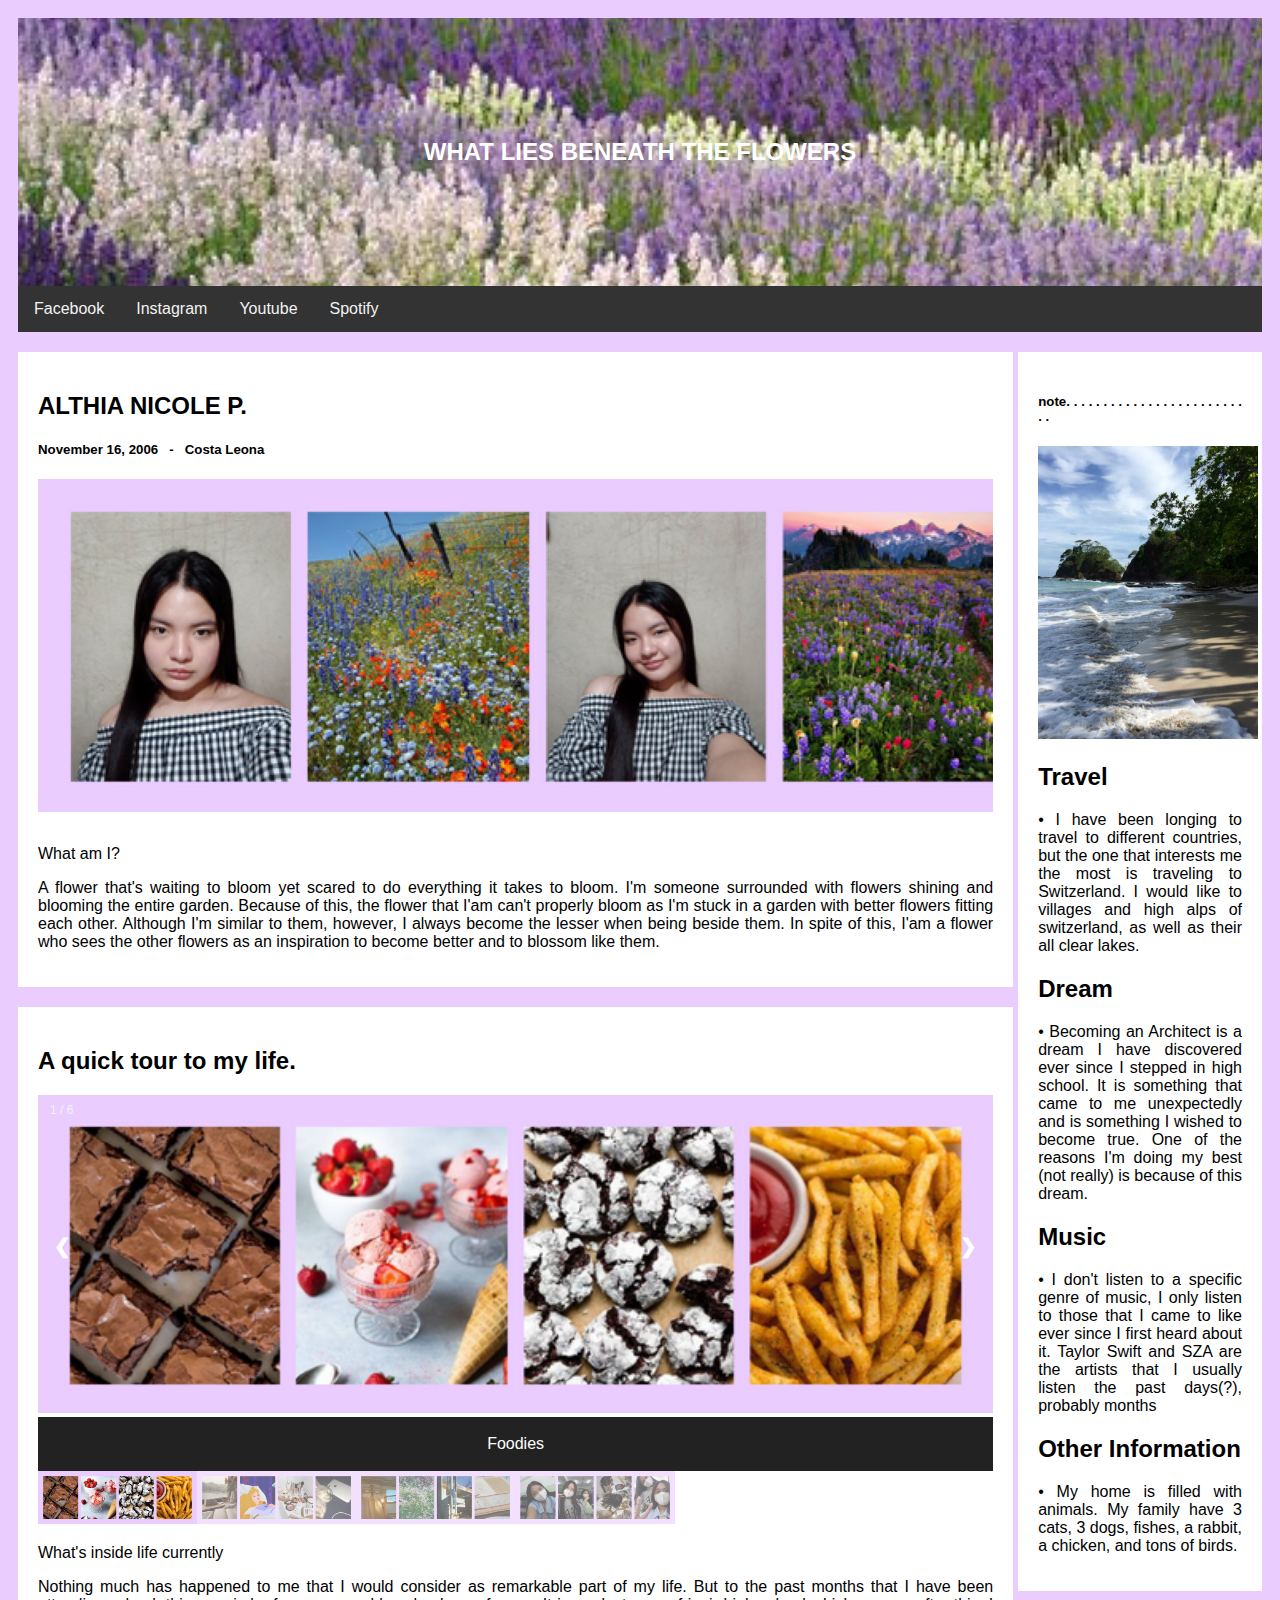
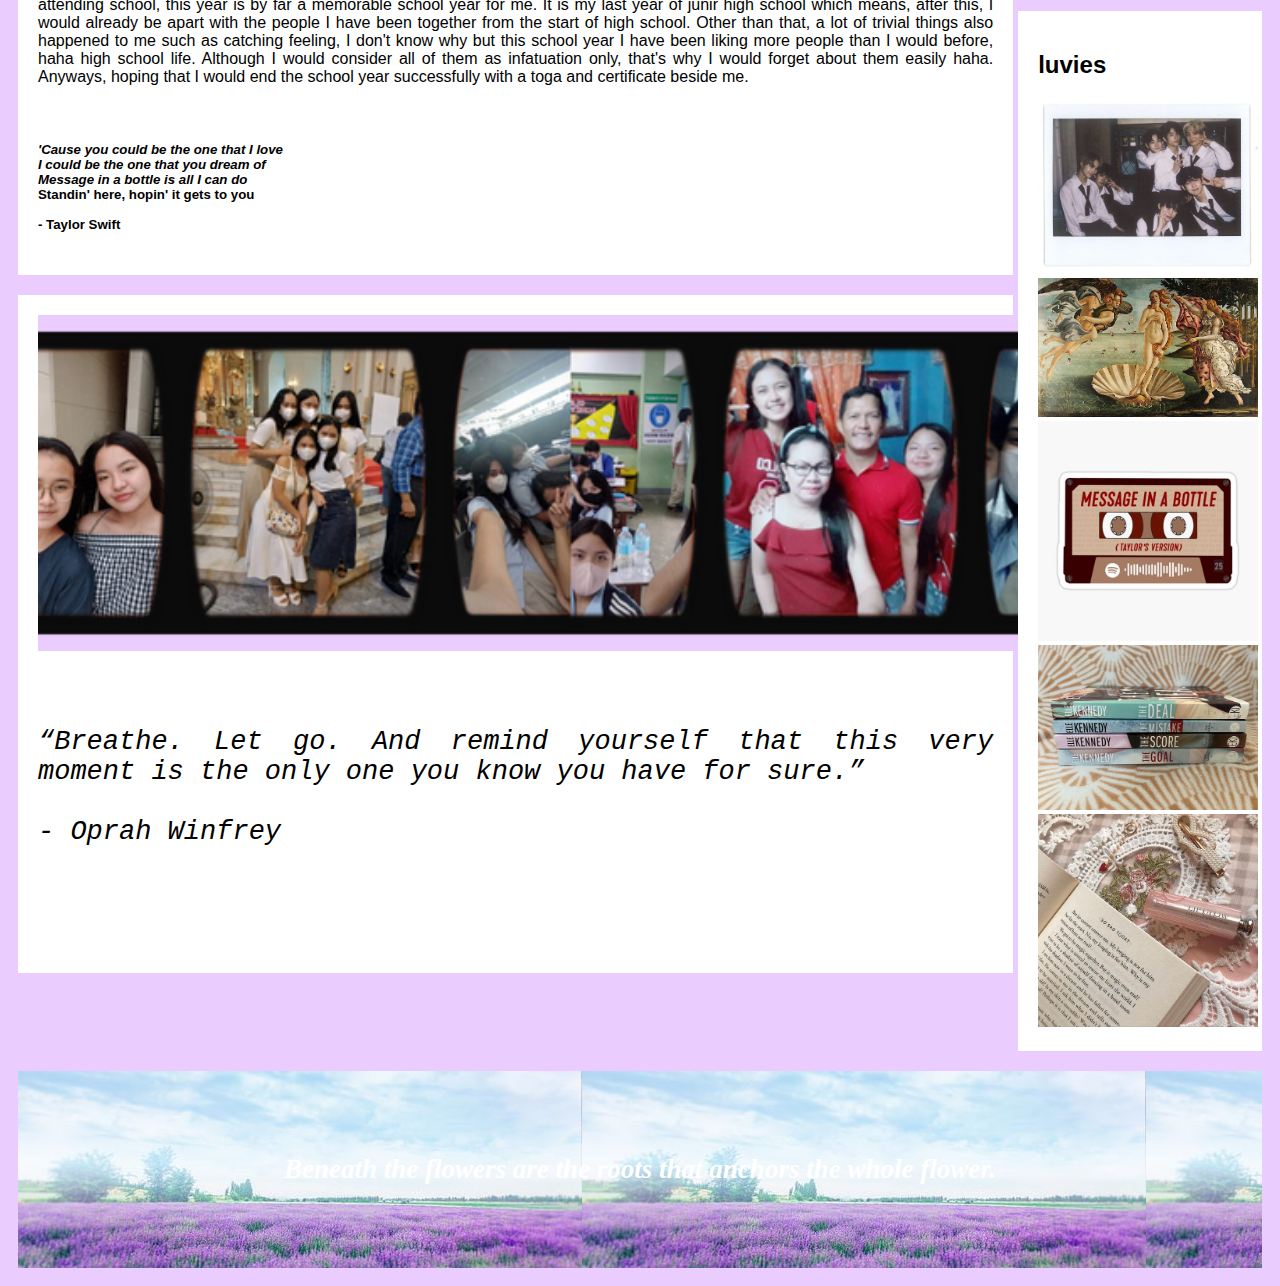
<file: HTML NICOLE PERSONAL WEBPAGE/index.html>
<!DOCTYPE html>
<html>
<head>
<link rel = "stylesheet" href = "My personal webpage new.css">
</head>
<body>
<body style="background-color:#EBCCFF;">
<div class="header">
<h2 style = "color: white">WHAT LIES BENEATH THE FLOWERS</h2>
</div>
<div class="topnav">
<a href="https://www.facebook.com/althianicole.patalinghug?mibextid=ZbWKwL">Facebook</a>
<a href="https://www.instagram.com/coleiaaaa/">Instagram</a>
<a href="https://www.youtube.com/@TaylorSwift">Youtube</a>
<a href="https://open.spotify.com/playlist/0M0tUYeVdhLUrxkNM4IWyH">Spotify</a>
</div>
<div class="row">
<div class="leftcolumn">
<div class="card">
<h2>ALTHIA NICOLE P.</h2>
<h5>November 16, 2006 &nbsp - &nbsp Costa Leona</h5>
<div class="meimg" style="height:350px;"></div>
<p>What am I?</p>
<p>A flower that's waiting to bloom yet scared to do everything it takes to bloom. I'm someone surrounded with flowers shining and blooming the entire garden. Because of this, the flower that I'am can't properly bloom as I'm stuck in a garden with better flowers fitting each other. Although I'm similar to them, however, I always become the lesser when being beside them. In spite of this, I'am a flower who sees the other flowers as an inspiration to become better and to blossom like them.</p>  
</div>
<div class="card">
<h2>A quick tour to my life.</h2>
<!-- Container for the image gallery -->
<div class="container">
<!-- Full-width images with number text -->
<div class="mySlides">
<div class="numbertext">1 / 6</div>
<img src="mpw2.png" style="width:100%">
</div>
<div class="mySlides">
<div class="numbertext">2 / 6</div>
<img src="mpw3.png" style="width:100%">
</div>
<div class="mySlides">
<div class="numbertext">3 / 6</div>
<img src="mpw4.png" style="width:100%">
</div>
<div class="mySlides">
<div class="numbertext">4 / 6</div>
<img src="mpw5.png" style="width:100%">
</div>
<!-- Next and previous buttons -->
<a class="prev" onclick="plusSlides(-1)">&#10094;</a>
<a class="next" onclick="plusSlides(1)">&#10095;</a>
<!-- Image text -->
<div class="caption-container">
<p id="caption"></p>
</div>
<!-- Thumbnail images -->
<div class="row">
<div class="column">
<img class="demo cursor" src="mpw2.png" style="width:100%" onclick="currentSlide(1)" alt="Foodies">
</div>
<div class="column">
<img class="demo cursor" src="mpw3.png" style="width:100%" onclick="currentSlide(2)" alt="Hobbies">
</div>
<div class="column">
<img class="demo cursor" src="mpw4.png" style="width:100%" onclick="currentSlide(3)" alt="Random pics">
</div>
<div class="column">
<img class="demo cursor" src="mpw5.png" style="width:100%" onclick="currentSlide(4)" alt="School girl">
</div>
</div>
</div>
<script>
let slideIndex = 1;
showSlides(slideIndex);
function plusSlides(n) {
showSlides(slideIndex += n);
}
function currentSlide(n) {
showSlides(slideIndex = n);
}
function showSlides(n) {
let i;
let slides = document.getElementsByClassName("mySlides");
let dots = document.getElementsByClassName("demo");
let captionText = document.getElementById("caption");
if (n > slides.length) {slideIndex = 1}
if (n < 1) {slideIndex = slides.length}
for (i = 0; i < slides.length; i++) {
slides[i].style.display = "none";
}
for (i = 0; i < dots.length; i++) {
dots[i].className = dots[i].className.replace(" active", "");
}
slides[slideIndex-1].style.display = "block";
dots[slideIndex-1].className += " active";
captionText.innerHTML = dots[slideIndex-1].alt;
}
</script>
<p>What's inside life currently</p>
<p>Nothing much has happened to me that I would consider as remarkable part of my life. But to the past months that I have been attending school, this year is by far a memorable school year for me. It is my last year of junir high school which means, after this, I would already be apart with the people I have been together from the start of high school. Other than that, a lot of trivial things also happened to me such as catching feeling, I don't know why but this school year I have been liking more people than I would before, haha high school life. Although I would consider all of them as infatuation only, that's why I would forget about them easily haha. Anyways, hoping that I would end the school year successfully with a toga and certificate beside me.</p>
<br>
<h5><i>'Cause you could be the one that I love</i>
<br><i>I could be the one that you dream of</i>
<br><i>Message in a bottle is all I can do</i>
<br>Standin' here, hopin' it gets to you</i>
<br><br> - Taylor Swift</h5></p>
</div>
<div class="card">
<img src="mpw lesss.png" style = "width:1010px">
<br><br><br><br><br>
<h7><i>“Breathe. Let go. And remind yourself that this very moment is the only one you know you have for sure.”</i>
<br><br> - Oprah Winfrey</h7></p>
<br><br><br><br><br>
</div>
</div>
<div class="rightcolumn">
<div class="card">
<h5>note.  .  .  .  .  .  .  .  .  .  .  .  .  .  .  .  .  .  .  .  .  .  .  .  .  .</h5>
<img src="costa.png" style = "width:220px">
<h2>Travel</h2>
<p>• I have been longing to travel to different countries, but the one that interests me the most is traveling to Switzerland. I would like to villages and high alps of switzerland, as well as their all clear lakes.<br>
<h2>Dream</h2>
• Becoming an Architect is a dream I have discovered ever since I stepped in high school. It is something that came to me unexpectedly and is something I wished to become true. One of the reasons I'm doing my best (not really) is because of this dream. <br>
<h2>Music</h2>
• I don't listen to a specific genre of music, I only listen to those that I came to like ever since I first heard about it. Taylor Swift and SZA are the artists that I usually listen the past days(?), probably months
<h2>Other Information</h2>
• My home is filled with animals. My family have 3 cats, 3 dogs, fishes, a rabbit, a chicken, and tons of birds.
</p>
</div>
<div class="card">
<h2>luvies</h2>
<img src="enha mpw.jpg" style = "width:220px">
<img src="venus mpw.jpg" style = "width:220px">
<img src="miab mpw.jpg" style = "width:220px">
<img src="oc mpw.jpg" style = "width:220px">
<img src="coque.jpg" style = "width:220px">
</div>
</div>
</div>
<div class="footer">
<h6>Beneath the flowers are the roots that anchors the whole flower.</h6>
</div>
</body>
</html>
</file>
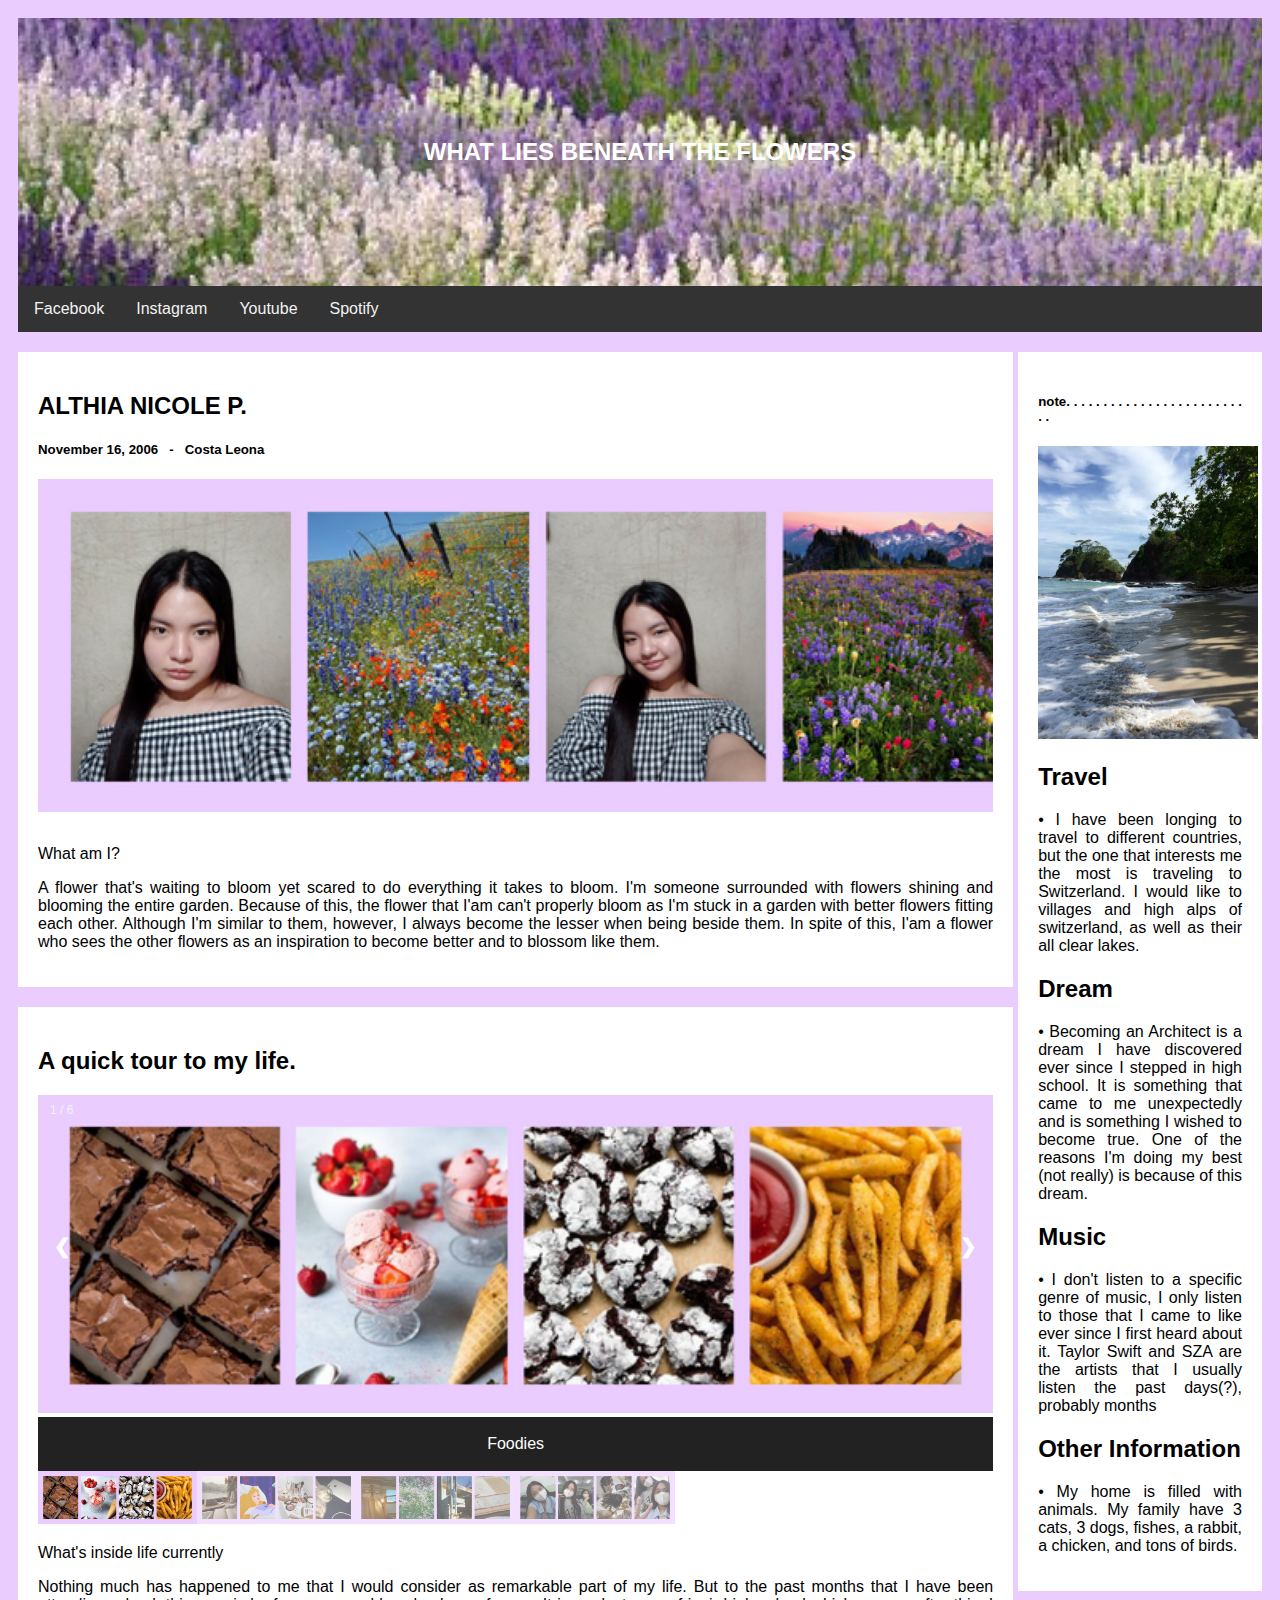
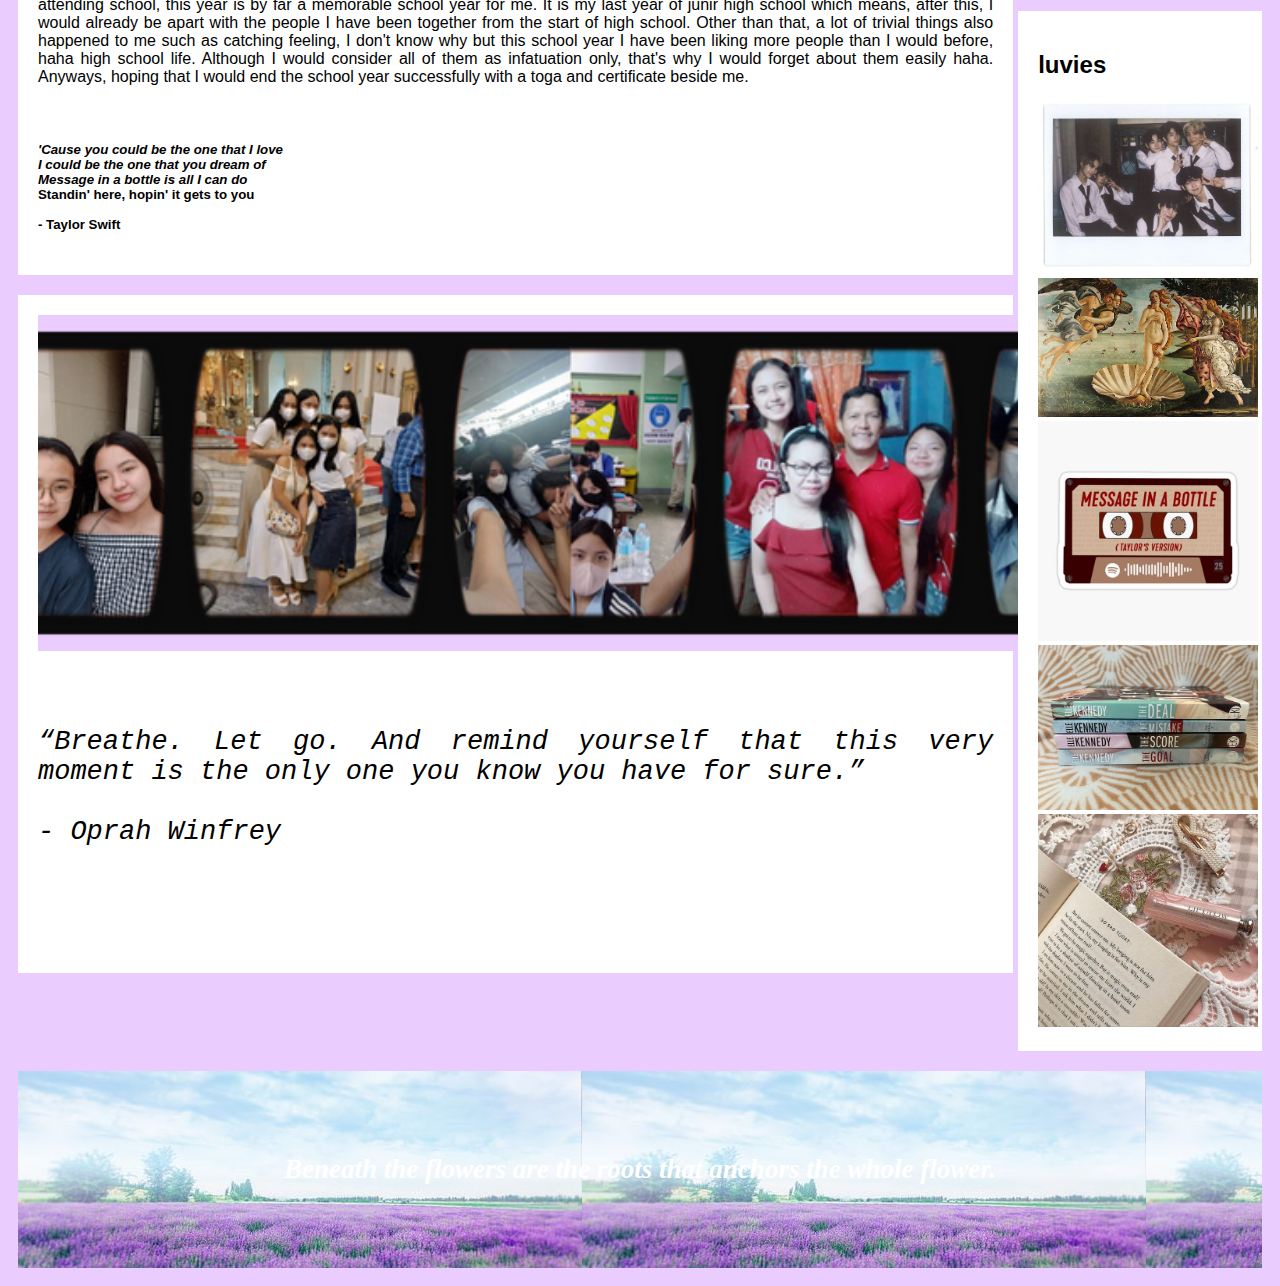
<file: HTML NICOLE PERSONAL WEBPAGE/My New Personal Webpage.html>
<!DOCTYPE html>
<html>
<head>
<link rel = "stylesheet" href = "My personal webpage new.css">
</head>
<body>
<body style="background-color:#EBCCFF;">
<div class="header">
<h2 style = "color: white">WHAT LIES BENEATH THE FLOWERS</h2>
</div>
<div class="topnav">
<a href="https://www.facebook.com/althianicole.patalinghug?mibextid=ZbWKwL">Facebook</a>
<a href="https://www.instagram.com/coleiaaaa/">Instagram</a>
<a href="https://www.youtube.com/@TaylorSwift">Youtube</a>
<a href="https://open.spotify.com/playlist/0M0tUYeVdhLUrxkNM4IWyH">Spotify</a>
</div>
<div class="row">
<div class="leftcolumn">
<div class="card">
<h2>ALTHIA NICOLE P.</h2>
<h5>November 16, 2006 &nbsp - &nbsp Costa Leona</h5>
<div class="meimg" style="height:350px;"></div>
<p>What am I?</p>
<p>A flower that's waiting to bloom yet scared to do everything it takes to bloom. I'm someone surrounded with flowers shining and blooming the entire garden. Because of this, the flower that I'am can't properly bloom as I'm stuck in a garden with better flowers fitting each other. Although I'm similar to them, however, I always become the lesser when being beside them. In spite of this, I'am a flower who sees the other flowers as an inspiration to become better and to blossom like them.</p>  
</div>
<div class="card">
<h2>A quick tour to my life.</h2>
<!-- Container for the image gallery -->
<div class="container">
<!-- Full-width images with number text -->
<div class="mySlides">
<div class="numbertext">1 / 6</div>
<img src="mpw2.png" style="width:100%">
</div>
<div class="mySlides">
<div class="numbertext">2 / 6</div>
<img src="mpw3.png" style="width:100%">
</div>
<div class="mySlides">
<div class="numbertext">3 / 6</div>
<img src="mpw4.png" style="width:100%">
</div>
<div class="mySlides">
<div class="numbertext">4 / 6</div>
<img src="mpw5.png" style="width:100%">
</div>
<!-- Next and previous buttons -->
<a class="prev" onclick="plusSlides(-1)">&#10094;</a>
<a class="next" onclick="plusSlides(1)">&#10095;</a>
<!-- Image text -->
<div class="caption-container">
<p id="caption"></p>
</div>
<!-- Thumbnail images -->
<div class="row">
<div class="column">
<img class="demo cursor" src="mpw2.png" style="width:100%" onclick="currentSlide(1)" alt="Foodies">
</div>
<div class="column">
<img class="demo cursor" src="mpw3.png" style="width:100%" onclick="currentSlide(2)" alt="Hobbies">
</div>
<div class="column">
<img class="demo cursor" src="mpw4.png" style="width:100%" onclick="currentSlide(3)" alt="Random pics">
</div>
<div class="column">
<img class="demo cursor" src="mpw5.png" style="width:100%" onclick="currentSlide(4)" alt="School girl">
</div>
</div>
</div>
<script>
let slideIndex = 1;
showSlides(slideIndex);
function plusSlides(n) {
showSlides(slideIndex += n);
}
function currentSlide(n) {
showSlides(slideIndex = n);
}
function showSlides(n) {
let i;
let slides = document.getElementsByClassName("mySlides");
let dots = document.getElementsByClassName("demo");
let captionText = document.getElementById("caption");
if (n > slides.length) {slideIndex = 1}
if (n < 1) {slideIndex = slides.length}
for (i = 0; i < slides.length; i++) {
slides[i].style.display = "none";
}
for (i = 0; i < dots.length; i++) {
dots[i].className = dots[i].className.replace(" active", "");
}
slides[slideIndex-1].style.display = "block";
dots[slideIndex-1].className += " active";
captionText.innerHTML = dots[slideIndex-1].alt;
}
</script>
<p>What's inside life currently</p>
<p>Nothing much has happened to me that I would consider as remarkable part of my life. But to the past months that I have been attending school, this year is by far a memorable school year for me. It is my last year of junir high school which means, after this, I would already be apart with the people I have been together from the start of high school. Other than that, a lot of trivial things also happened to me such as catching feeling, I don't know why but this school year I have been liking more people than I would before, haha high school life. Although I would consider all of them as infatuation only, that's why I would forget about them easily haha. Anyways, hoping that I would end the school year successfully with a toga and certificate beside me.</p>
<br>
<h5><i>'Cause you could be the one that I love</i>
<br><i>I could be the one that you dream of</i>
<br><i>Message in a bottle is all I can do</i>
<br>Standin' here, hopin' it gets to you</i>
<br><br> - Taylor Swift</h5></p>
</div>
<div class="card">
<img src="mpw lesss.png" style = "width:1010px">
<br><br><br><br><br>
<h7><i>“Breathe. Let go. And remind yourself that this very moment is the only one you know you have for sure.”</i>
<br><br> - Oprah Winfrey</h7></p>
<br><br><br><br><br>
</div>
</div>
<div class="rightcolumn">
<div class="card">
<h5>note.  .  .  .  .  .  .  .  .  .  .  .  .  .  .  .  .  .  .  .  .  .  .  .  .  .</h5>
<img src="costa.png" style = "width:220px">
<h2>Travel</h2>
<p>• I have been longing to travel to different countries, but the one that interests me the most is traveling to Switzerland. I would like to villages and high alps of switzerland, as well as their all clear lakes.<br>
<h2>Dream</h2>
• Becoming an Architect is a dream I have discovered ever since I stepped in high school. It is something that came to me unexpectedly and is something I wished to become true. One of the reasons I'm doing my best (not really) is because of this dream. <br>
<h2>Music</h2>
• I don't listen to a specific genre of music, I only listen to those that I came to like ever since I first heard about it. Taylor Swift and SZA are the artists that I usually listen the past days(?), probably months
<h2>Other Information</h2>
• My home is filled with animals. My family have 3 cats, 3 dogs, fishes, a rabbit, a chicken, and tons of birds.
</p>
</div>
<div class="card">
<h2>luvies</h2>
<img src="enha mpw.jpg" style = "width:220px">
<img src="venus mpw.jpg" style = "width:220px">
<img src="miab mpw.jpg" style = "width:220px">
<img src="oc mpw.jpg" style = "width:220px">
<img src="coque.jpg" style = "width:220px">
</div>
</div>
</div>
<div class="footer">
<h6>Beneath the flowers are the roots that anchors the whole flower.</h6>
</div>
</body>
</html>
</file>
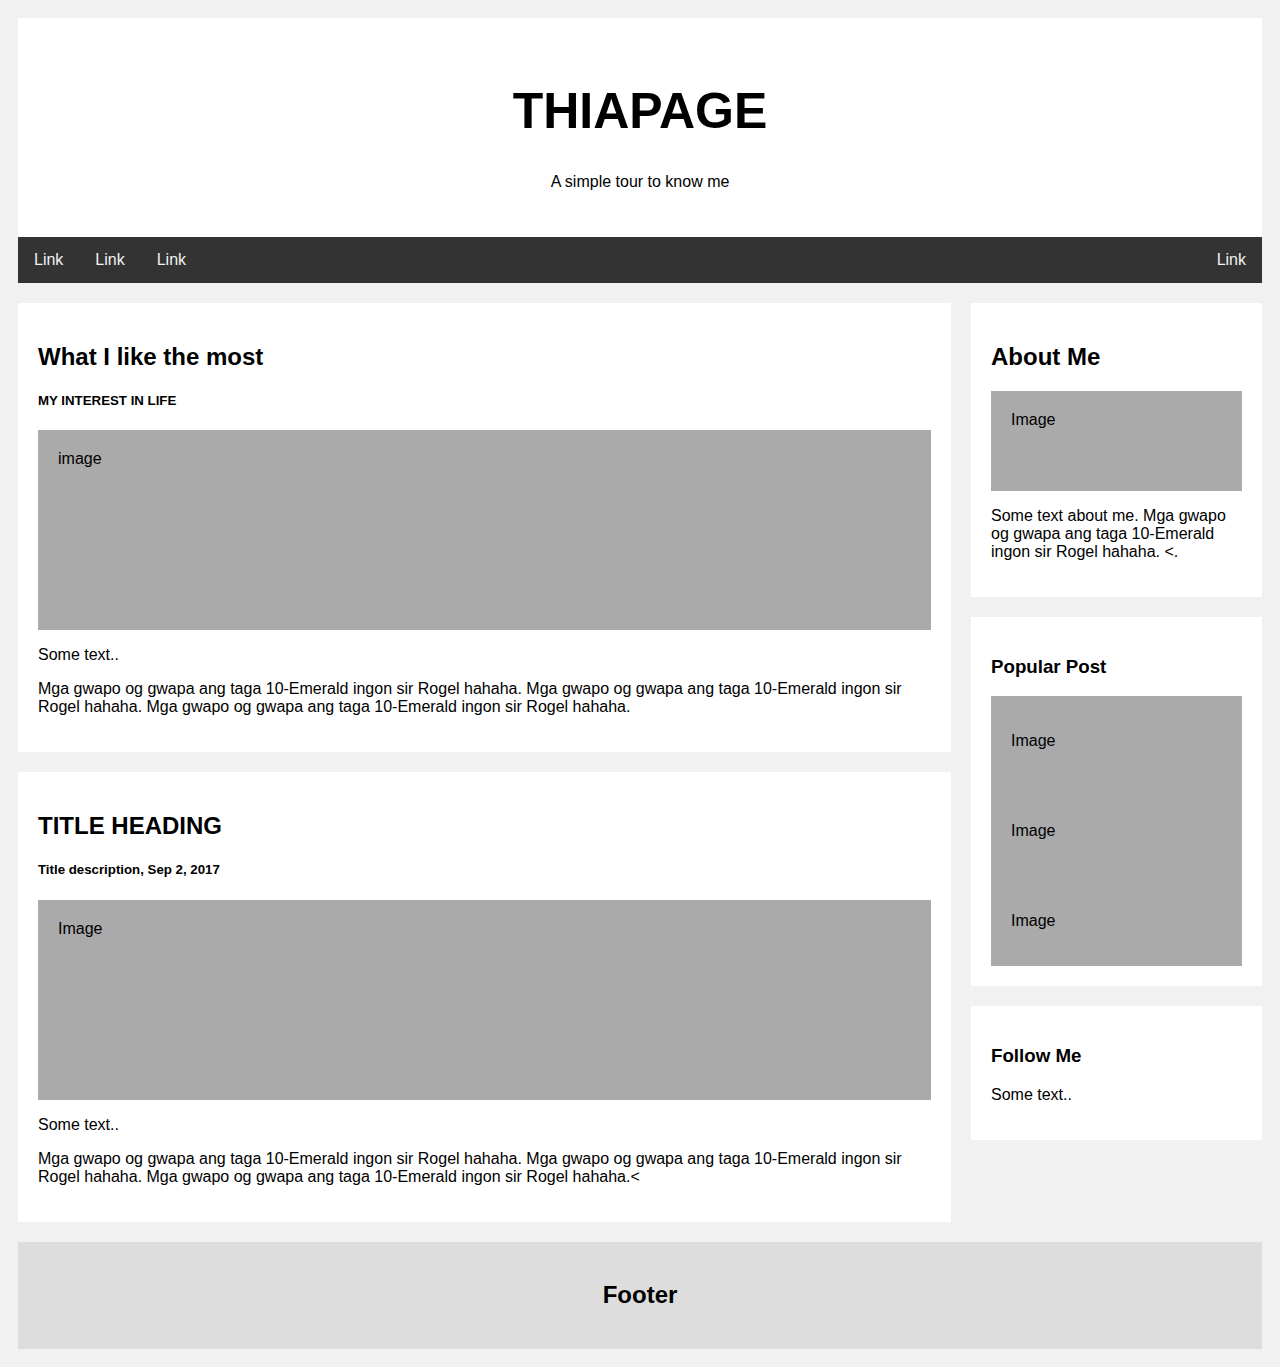
<file: HTML NICOLE PERSONAL WEBPAGE/My personal webpage.html>
<!DOCTYPE html>
<html>
<head>
<style>
* {
box-sizing: border-box;
}

body {
font-family: Arial;
padding: 10px;
background: #f1f1f1;
}

/* Header/Blog Title */
.header {
padding: 30px;
text-align: center;
background: white;
}

.header h1 {
font-size: 50px;
}

/* Style the top navigation bar */
.topnav {
overflow: hidden;
background-color: #333;
}

/* Style the topnav links */
.topnav a {
float: left;
display: block;
color: #f2f2f2;
text-align: center;
padding: 14px 16px;
text-decoration: none;
}

/* Change color on hover */
.topnav a:hover {
background-color: #ddd;
color: black;
}

/* Create two unequal columns that floats next to each other */
/* Left column */
.leftcolumn {
float: left;
width: 75%;
}

/* Right column */
.rightcolumn {
float: left;
width: 25%;
background-color: #f1f1f1;
padding-left: 20px;
}

/* Fake image */
.fakeimg {
background-color: #aaa;
width: 100%;
padding: 20px;
}

/* Add a card effect for articles */
.card {
background-color: white;
padding: 20px;
margin-top: 20px;
}

/* Clear floats after the columns */
.row:after {
content: "";
display: table;
clear: both;
}

/* Footer */
.footer {
padding: 20px;
text-align: center;
background: #ddd;
margin-top: 20px;
}

/* Responsive layout - when the screen is less than 800px wide, make the two columns stack on top of each other instead of next to each other */
@media screen and (max-width: 800px) {
.leftcolumn, .rightcolumn {
width: 100%;
padding: 0;
}
}

/* Responsive layout - when the screen is less than 400px wide, make the navigation links stack on top of each other instead of next to each other */
@media screen and (max-width: 400px) {
.topnav a {
float: none;
width: 100%;
}
}
</style>
</head>
<body>

<div class="header">
<h1>THIAPAGE</h1>
<p>A simple tour to know me</p>
</div>

<div class="topnav">
<a href="#">Link</a>
<a href="#">Link</a>
<a href="#">Link</a>
<a href="#" style="float:right">Link</a>
</div>

<div class="row">
<div class="leftcolumn">
<div class="card">
<h2>What I like the most</h2>
<h5>MY INTEREST IN LIFE</h5>
<div class="fakeimg" style="height:200px;">image</div>
<p>Some text..</p>
<p>Mga gwapo og gwapa ang taga 10-Emerald ingon sir Rogel hahaha.  Mga gwapo og gwapa ang taga 10-Emerald ingon sir Rogel hahaha.  Mga gwapo og gwapa ang taga 10-Emerald ingon sir Rogel hahaha.</p>
</div>
<div class="card">
<h2>TITLE HEADING</h2>
<h5>Title description, Sep 2, 2017</h5>
<div class="fakeimg" style="height:200px;">Image</div>
<p>Some text..</p>
<p>Mga gwapo og gwapa ang taga 10-Emerald ingon sir Rogel hahaha.  Mga gwapo og gwapa ang taga 10-Emerald ingon sir Rogel hahaha.  Mga gwapo og gwapa ang taga 10-Emerald ingon sir Rogel hahaha.<</p>
</div>
</div>
<div class="rightcolumn">
<div class="card">
<h2>About Me</h2>
<div class="fakeimg" style="height:100px;">Image</div>
<p>Some text about me.  Mga gwapo og gwapa ang taga 10-Emerald ingon sir Rogel hahaha.  <.</p>
</div>
<div class="card">
<h3>Popular Post</h3>
<div class="fakeimg"><p>Image</p></div>
<div class="fakeimg"><p>Image</p></div>
<div class="fakeimg"><p>Image</p></div>
</div>
<div class="card">
<h3>Follow Me</h3>
<p>Some text..</p>
</div>
</div>
</div>

<div class="footer">
<h2>Footer</h2>
</div>

</body>
</html>
</file>
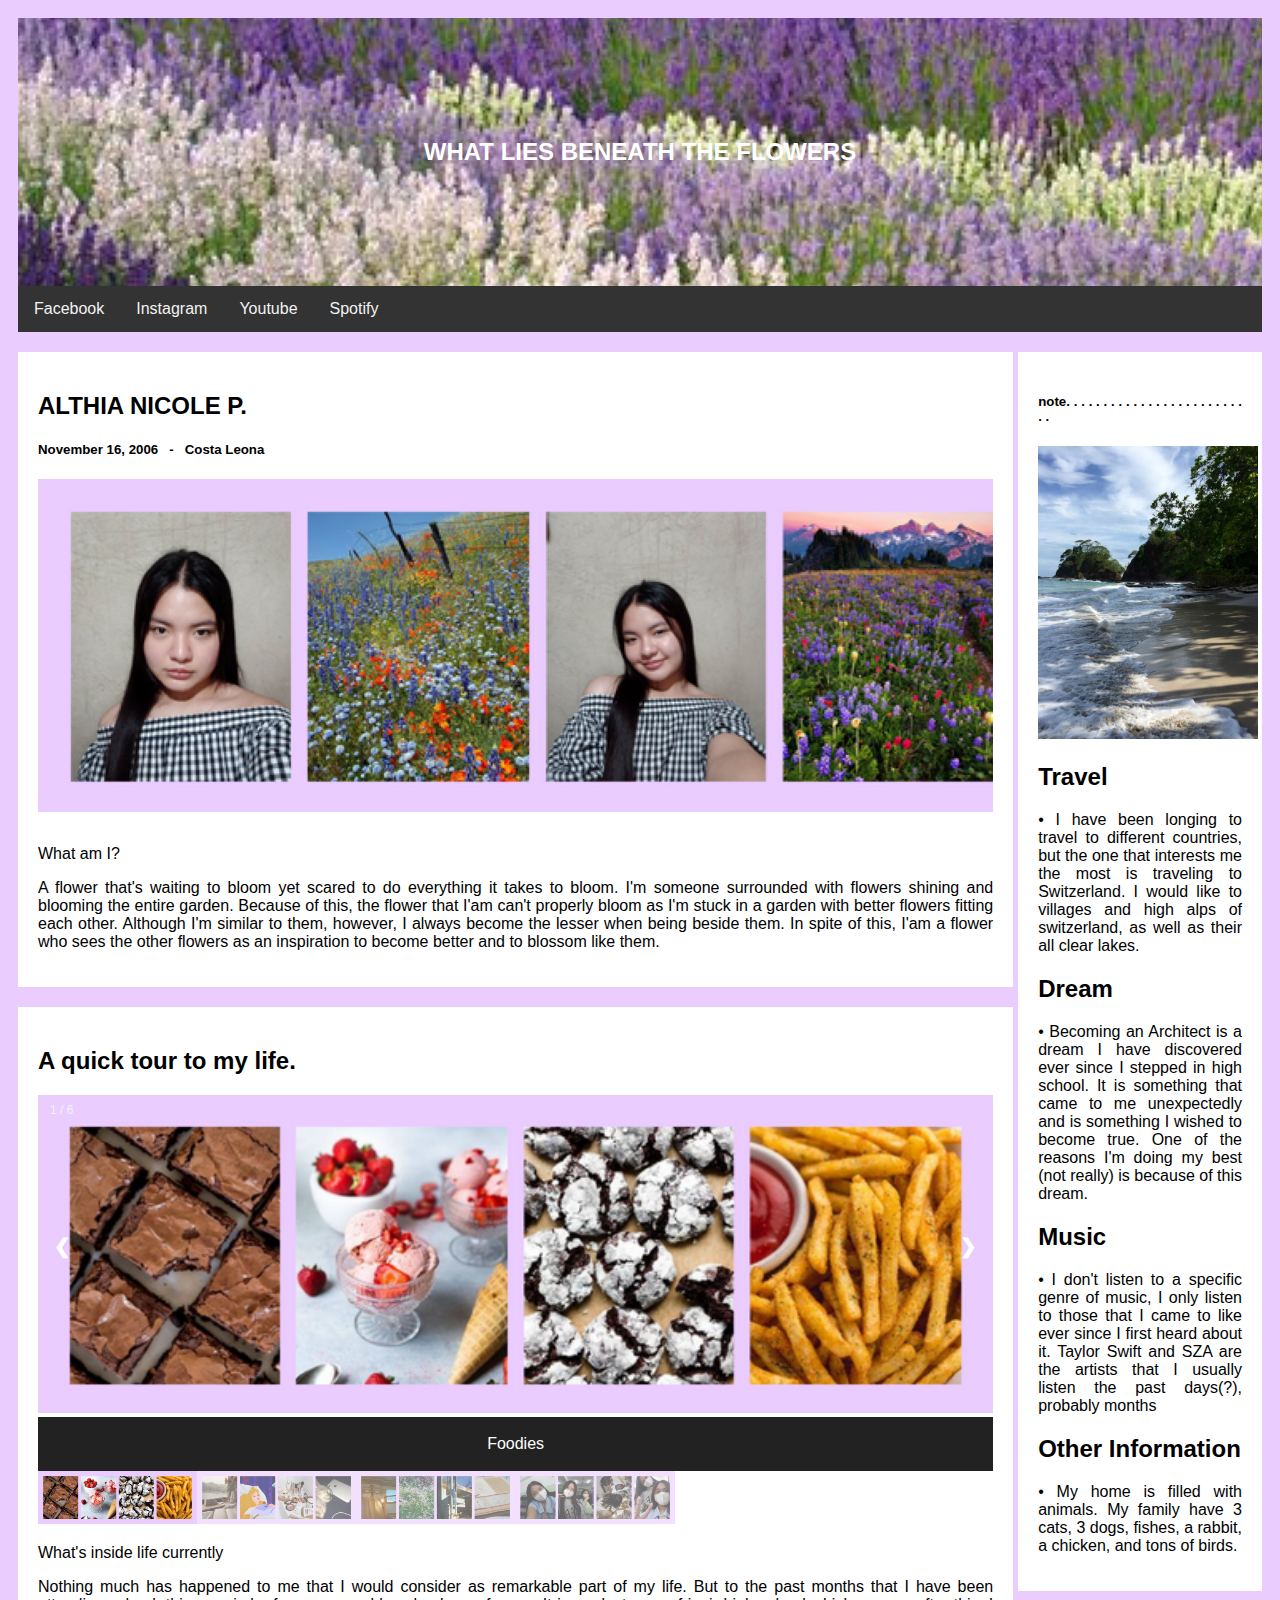
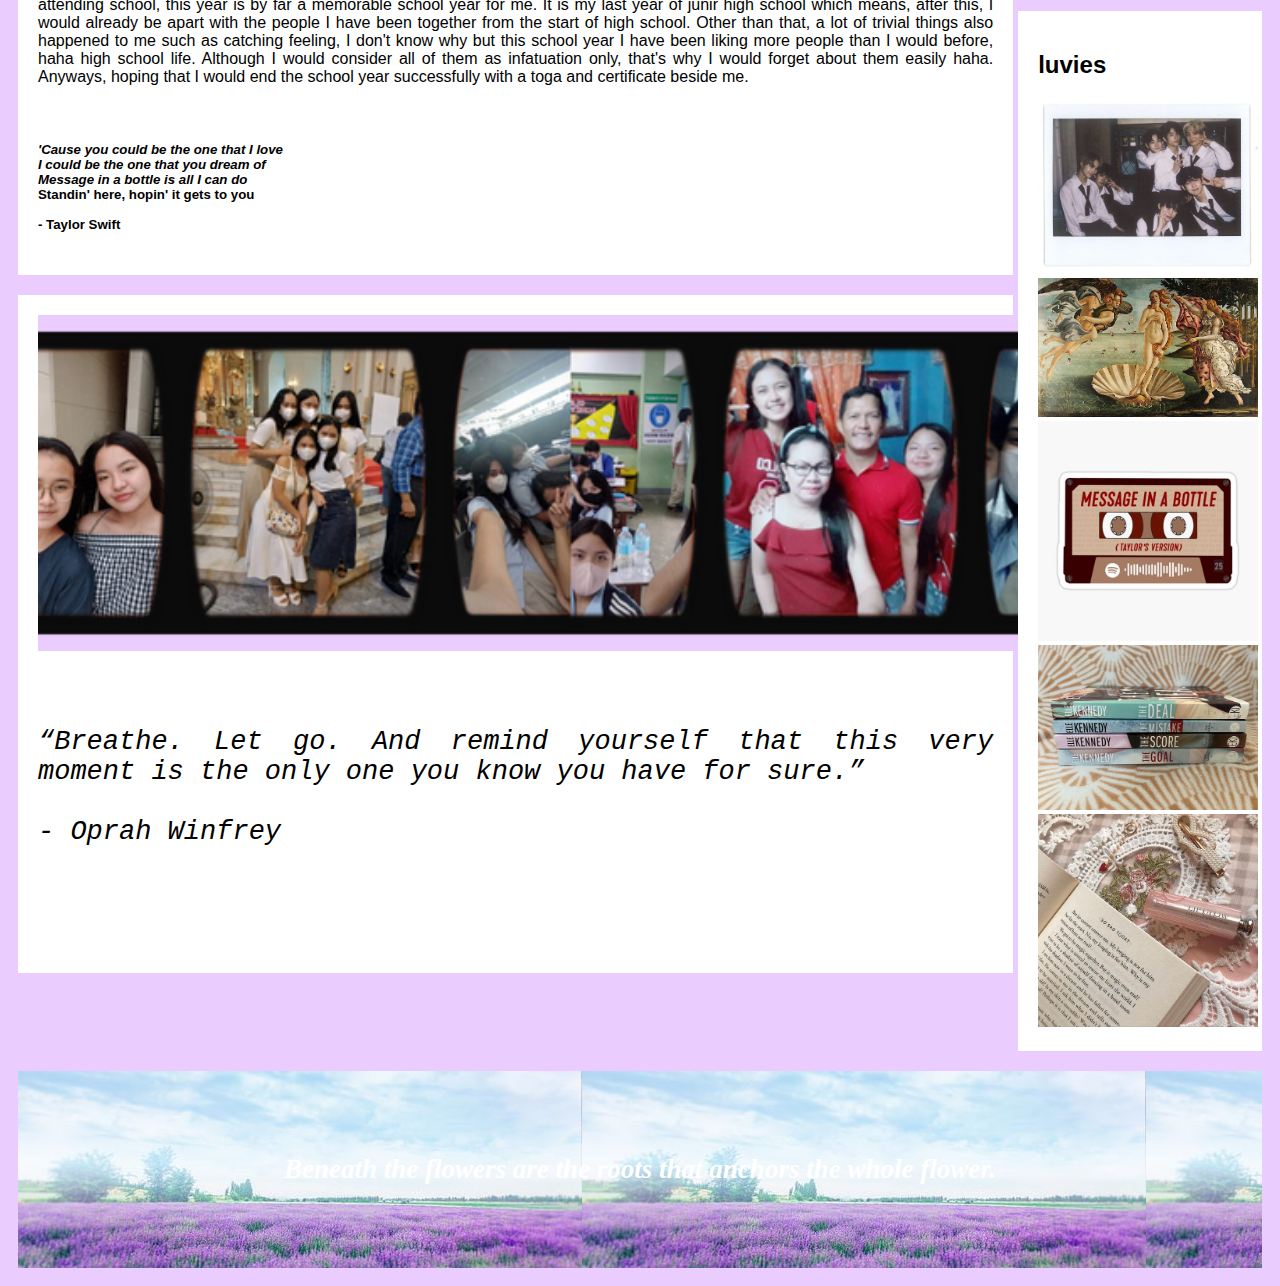
<file: HTML NICOLE PERSONAL WEBPAGE/NEW PERSONAL PAGEE.html>
<!DOCTYPE html>
<html>
<head>
<link rel = "stylesheet" href = "My personal webpage new.css">
  <meta charset="UTF-8">
  <meta name="description" content="Free Web tutorials">
  <meta name="keywords" content="HTML, CSS, JavaScript">
  <meta name="author" content="Althia Nicole">
  <meta name="viewport" content="width=device-width, initial-scale=1.0">
</head>
<body>
<body style="background-color:#EBCCFF;">
<div class="header">
<h2 style = "color: white">WHAT LIES BENEATH THE FLOWERS</h2>
</div>
<div class="topnav">
<a href="https://www.facebook.com/althianicole.patalinghug?mibextid=ZbWKwL">Facebook</a>
<a href="https://www.instagram.com/coleiaaaa/">Instagram</a>
<a href="https://www.youtube.com/@TaylorSwift">Youtube</a>
<a href="https://open.spotify.com/playlist/0M0tUYeVdhLUrxkNM4IWyH">Spotify</a>
</div>
<div class="row">
<div class="leftcolumn">
<div class="card">
<h2>ALTHIA NICOLE P.</h2>
<h5>November 16, 2006 &nbsp - &nbsp Costa Leona</h5>
<div class="meimg" style="height:350px;"></div>
<p>What am I?</p>
<p>A flower that's waiting to bloom yet scared to do everything it takes to bloom. I'm someone surrounded with flowers shining and blooming the entire garden. Because of this, the flower that I'am can't properly bloom as I'm stuck in a garden with better flowers fitting each other. Although I'm similar to them, however, I always become the lesser when being beside them. In spite of this, I'am a flower who sees the other flowers as an inspiration to become better and to blossom like them.</p>  
</div>
<div class="card">
<h2>A quick tour to my life.</h2>
<!-- Container for the image gallery -->
<div class="container">
<!-- Full-width images with number text -->
<div class="mySlides">
<div class="numbertext">1 / 6</div>
<img src="mpw2.png" style="width:100%">
</div>
<div class="mySlides">
<div class="numbertext">2 / 6</div>
<img src="mpw3.png" style="width:100%">
</div>
<div class="mySlides">
<div class="numbertext">3 / 6</div>
<img src="mpw4.png" style="width:100%">
</div>
<div class="mySlides">
<div class="numbertext">4 / 6</div>
<img src="mpw5.png" style="width:100%">
</div>
<!-- Next and previous buttons -->
<a class="prev" onclick="plusSlides(-1)">&#10094;</a>
<a class="next" onclick="plusSlides(1)">&#10095;</a>
<!-- Image text -->
<div class="caption-container">
<p id="caption"></p>
</div>
<!-- Thumbnail images -->
<div class="row">
<div class="column">
<img class="demo cursor" src="mpw2.png" style="width:100%" onclick="currentSlide(1)" alt="Foodies">
</div>
<div class="column">
<img class="demo cursor" src="mpw3.png" style="width:100%" onclick="currentSlide(2)" alt="Hobbies">
</div>
<div class="column">
<img class="demo cursor" src="mpw4.png" style="width:100%" onclick="currentSlide(3)" alt="Random pics">
</div>
<div class="column">
<img class="demo cursor" src="mpw5.png" style="width:100%" onclick="currentSlide(4)" alt="School girl">
</div>
</div>
</div>
<script>
let slideIndex = 1;
showSlides(slideIndex);
function plusSlides(n) {
showSlides(slideIndex += n);
}
function currentSlide(n) {
showSlides(slideIndex = n);
}
function showSlides(n) {
let i;
let slides = document.getElementsByClassName("mySlides");
let dots = document.getElementsByClassName("demo");
let captionText = document.getElementById("caption");
if (n > slides.length) {slideIndex = 1}
if (n < 1) {slideIndex = slides.length}
for (i = 0; i < slides.length; i++) {
slides[i].style.display = "none";
}
for (i = 0; i < dots.length; i++) {
dots[i].className = dots[i].className.replace(" active", "");
}
slides[slideIndex-1].style.display = "block";
dots[slideIndex-1].className += " active";
captionText.innerHTML = dots[slideIndex-1].alt;
}
</script>
<p>What's inside life currently</p>
<p>Nothing much has happened to me that I would consider as remarkable part of my life. But to the past months that I have been attending school, this year is by far a memorable school year for me. It is my last year of junir high school which means, after this, I would already be apart with the people I have been together from the start of high school. Other than that, a lot of trivial things also happened to me such as catching feeling, I don't know why but this school year I have been liking more people than I would before, haha high school life. Although I would consider all of them as infatuation only, that's why I would forget about them easily haha. Anyways, hoping that I would end the school year successfully with a toga and certificate beside me.</p>
<br>
<h5><i>'Cause you could be the one that I love</i>
<br><i>I could be the one that you dream of</i>
<br><i>Message in a bottle is all I can do</i>
<br>Standin' here, hopin' it gets to you</i>
<br><br> - Taylor Swift</h5></p>
</div>
<div class="card">
<img src="mpw lesss.png" style = "width:1010px">
<br><br><br><br><br>
<h7><i>“Breathe. Let go. And remind yourself that this very moment is the only one you know you have for sure.”</i>
<br><br> - Oprah Winfrey</h7></p>
<br><br><br><br><br>
</div>
</div>
<div class="rightcolumn">
<div class="card">
<h5>note.  .  .  .  .  .  .  .  .  .  .  .  .  .  .  .  .  .  .  .  .  .  .  .  .  .</h5>
<img src="costa.png" style = "width:220px">
<h2>Travel</h2>
<p>• I have been longing to travel to different countries, but the one that interests me the most is traveling to Switzerland. I would like to villages and high alps of switzerland, as well as their all clear lakes.<br>
<h2>Dream</h2>
• Becoming an Architect is a dream I have discovered ever since I stepped in high school. It is something that came to me unexpectedly and is something I wished to become true. One of the reasons I'm doing my best (not really) is because of this dream. <br>
<h2>Music</h2>
• I don't listen to a specific genre of music, I only listen to those that I came to like ever since I first heard about it. Taylor Swift and SZA are the artists that I usually listen the past days(?), probably months
<h2>Other Information</h2>
• My home is filled with animals. My family have 3 cats, 3 dogs, fishes, a rabbit, a chicken, and tons of birds.
</p>
</div>
<div class="card">
<h2>luvies</h2>
<img src="enha mpw.jpg" style = "width:220px">
<img src="venus mpw.jpg" style = "width:220px">
<img src="miab mpw.jpg" style = "width:220px">
<img src="oc mpw.jpg" style = "width:220px">
<img src="coque.jpg" style = "width:220px">
</div>
</div>
</div>
<div class="footer">
<h6>Beneath the flowers are the roots that anchors the whole flower.</h6>
</div>
</body>
</html>
</file>
<file: HTML NICOLE PERSONAL WEBPAGE/My personal webpage new.css>
* {
box-sizing: border-box;
}
/* Position the image container (needed to position the left and right arrows) */
.container {
position: relative;
}
/* Hide the images by default */
.mySlides {
display: none;
}
/* Add a pointer when hovering over the thumbnail images */
.cursor {
cursor: pointer;
}
/* Next & previous buttons */
.prev,
.next {
cursor: pointer;
position: absolute;
top: 40%;
width: auto;
padding: 16px;
margin-top: -50px;
color: white;
font-weight: bold;
font-size: 20px;
border-radius: 0 3px 3px 0;
user-select: none;
-webkit-user-select: none;
}
/* Position the "next button" to the right */
.next {
right: 0;
border-radius: 3px 0 0 3px;
}
/* On hover, add a black background color with a little bit see-through */
.prev:hover,
.next:hover {
background-color: rgba(0, 0, 0, 0.8);
}
/* Number text (1/3 etc) */
.numbertext {
color: #f2f2f2;
font-size: 12px;
padding: 8px 12px;
position: absolute;
top: 0;
}
/* Container for image text */
.caption-container {
text-align: center;
background-color: #222;
padding: 2px 16px;
color: white;
}
.row:after {
content: "";
display: table;
clear: both;
}
/* Six columns side by side */
.column {
float: left;
width: 16.66%;
}
/* Add a transparency effect for thumnbail images */
.demo {
opacity: 0.6;
}
.active,
.demo:hover {
opacity: 1;
}
* {
box-sizing: border-box;
}
body {
font-family: Arial;
text-align: justify;
padding: 10px;}
h3{
font-family: Courier, monospace;
}
/* Header/Blog Title */
.header {
padding: 100px;
text-align: center;
background-image: url("mpw lav3.png");
background-repeat: no-repeat;
}
.header h1 {
font-size: 50px;
}
/* Style the top navigation bar */
.topnav {
overflow: hidden;
background-color: #333;
}
/* Style the topnav links */
.topnav a {
float: left;
display: block;
color: #f2f2f2;
text-align: center;
padding: 14px 16px;
text-decoration: none;
}
/* Change color on hover */
.topnav a:hover {
background-color: #ddd;
color: black;
}
/* Create two unequal columns that floats next to each other */
/* Left column */
.leftcolumn {
float: left;
width: 80%;
}
/* Right column */
.rightcolumn {
float: left;
width: 20%;
padding-left: 5px;
}
/* Fake image */
.meimg {
background-image: url("mpw1.2.png");
background-repeat: no-repeat;
width: 100%;
padding: 10px;
background-attachment: scroll;
}
/* Add a card effect for articles */
.card {
background-color: white;
padding: 20px;
margin-top: 20px;
}
/* Clear floats after the columns */
.row:after {
content: "";
display: table;
clear: both;
}
/* Footer */
.footer {
padding: 20px;
text-align: center;
background-image: url("mpw footer.jpg");
margin-top: 20px;
}
/* Responsive layout - when the screen is less than 800px wide, make the two columns stack on top of each other instead of next to each other */
@media screen and (max-width: 800px) {
.leftcolumn, .rightcolumn {
width: 100%;
padding: 0;
}
}
/* Responsive layout - when the screen is less than 400px wide, make the navigation links stack on top of each other instead of next to each other */
@media screen and (max-width: 400px) {
.topnav a {
float: none;
width: 100%;
}
}
h6{
font-family: papyrus;
font-size: 27px;
font-style: italic;
color:white;
}
h7{
font-family: Courier New;
font-size: 27px;
font-style: italic;
color:black;
}
</file>
